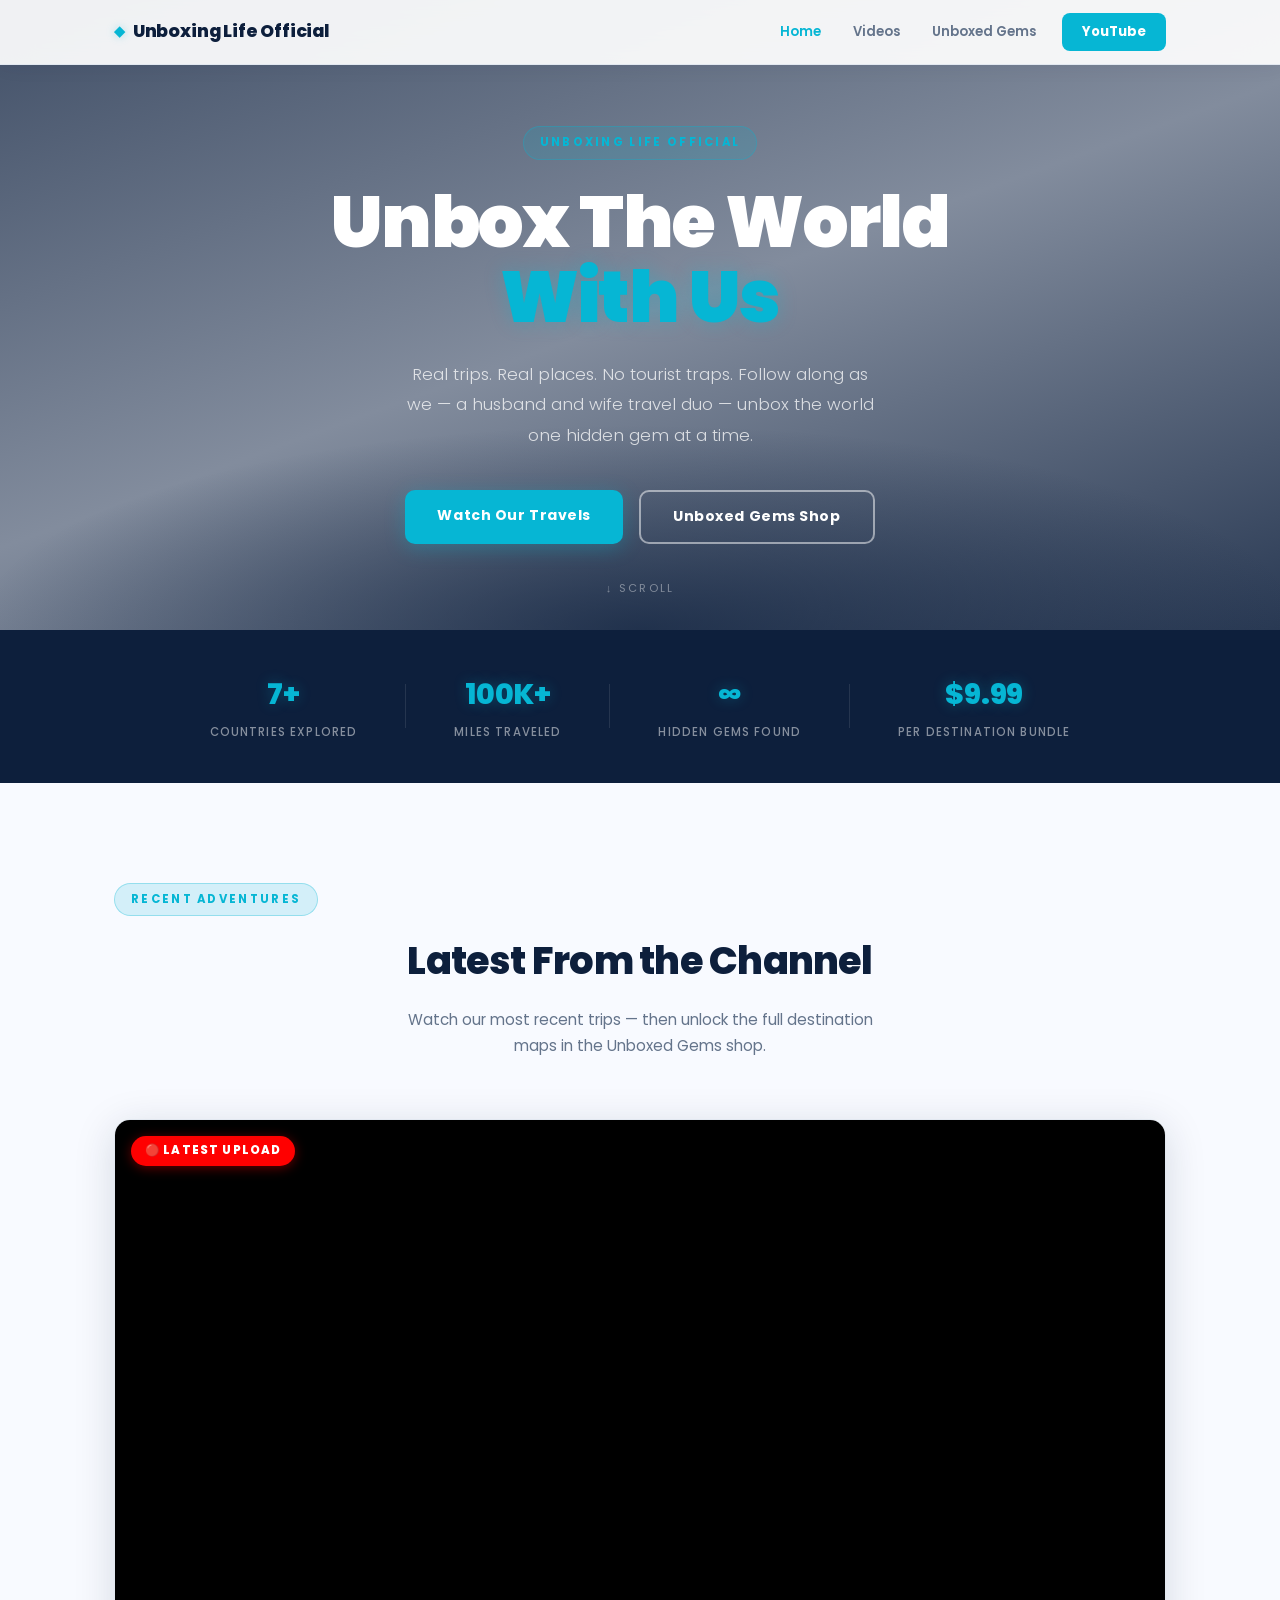
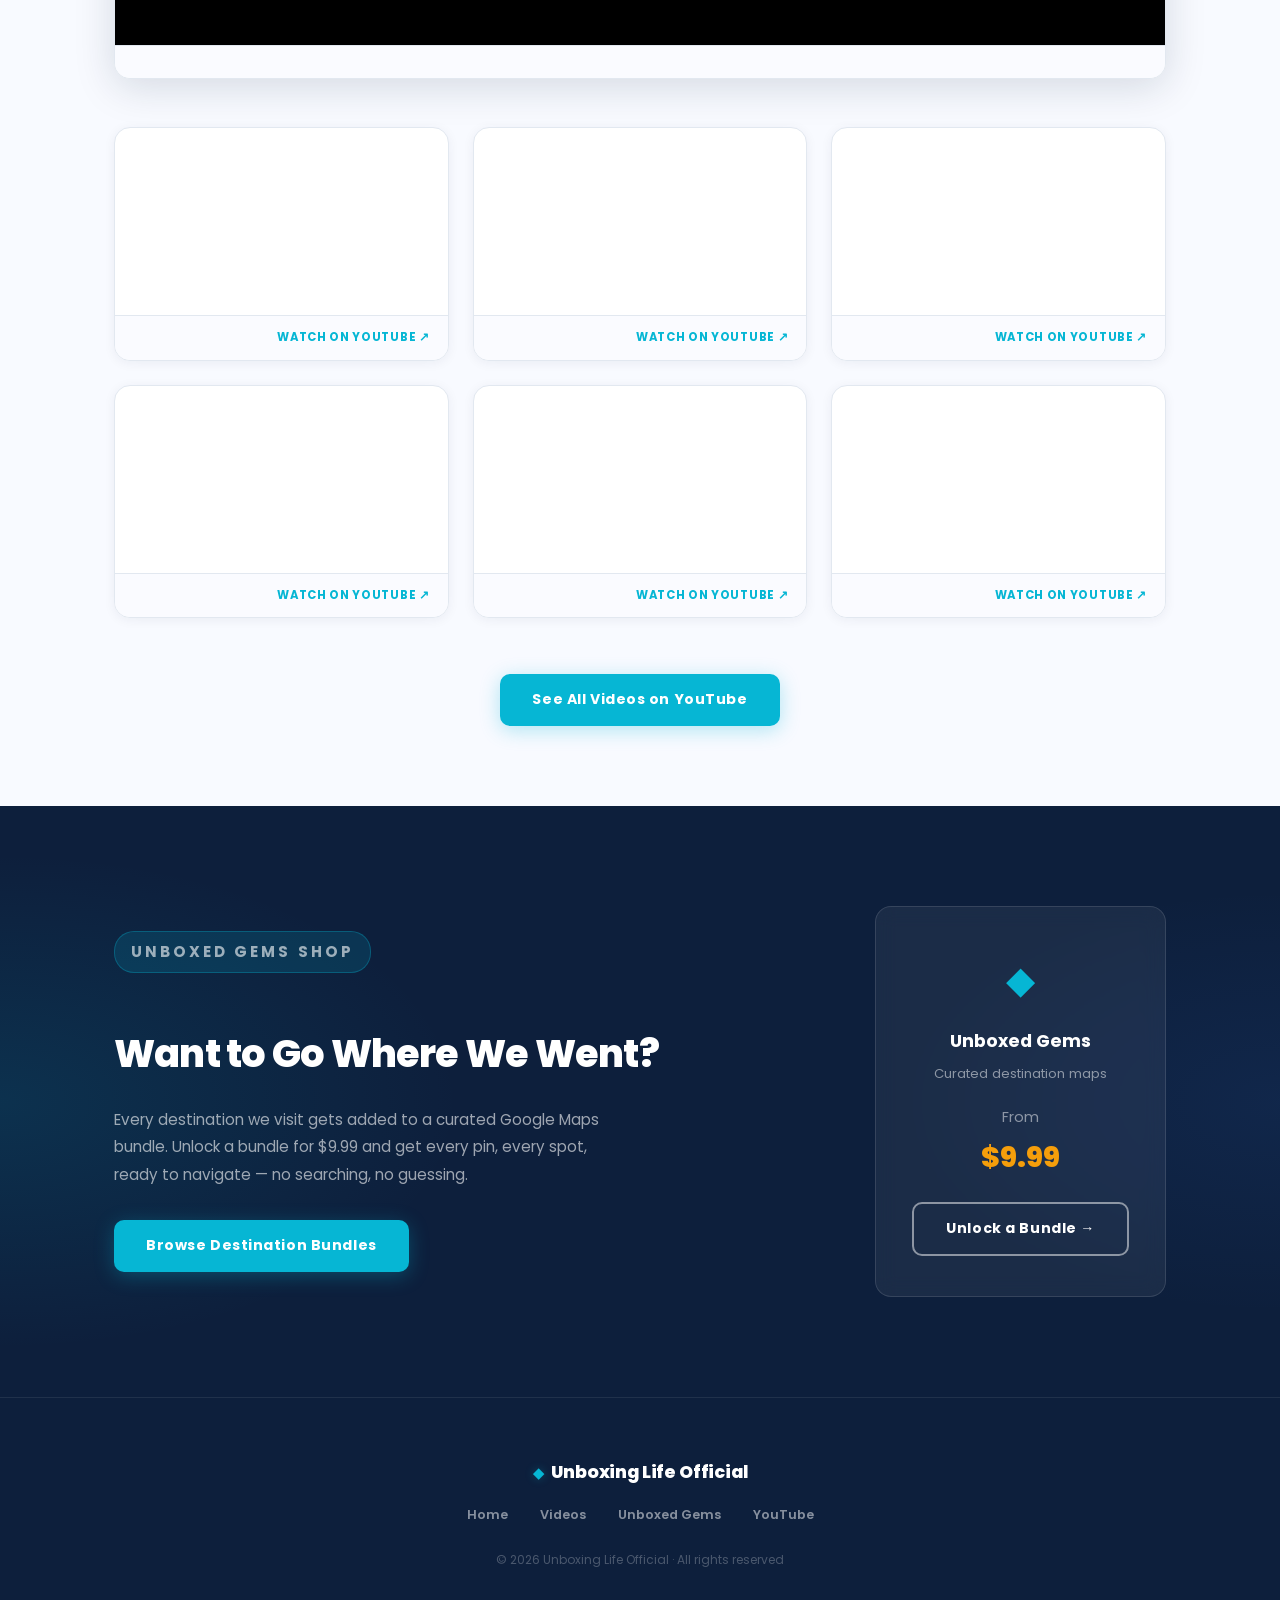
<file: index.html>
<!DOCTYPE html>
<html lang="en">
<head>
  <meta charset="UTF-8" />
  <meta name="viewport" content="width=device-width, initial-scale=1.0" />
  <title>Unboxing Life Official — Travel the World With Us</title>
  <link rel="preconnect" href="https://fonts.googleapis.com" />
  <link rel="preconnect" href="https://fonts.gstatic.com" crossorigin />
  <link href="https://fonts.googleapis.com/css2?family=Poppins:wght@300;400;500;600;700;800;900&family=Raleway:wght@300;400;500;600&display=swap" rel="stylesheet" />
  <link rel="stylesheet" href="styles.css" />
</head>
<body>

  <!-- NAV -->
  <nav class="nav">
    <div class="nav-inner">
      <a class="logo" href="index.html">
        <span class="logo-gem">◆</span> Unboxing Life Official
      </a>
      <div class="nav-links">
        <a class="nav-link active" href="index.html">Home</a>
        <a class="nav-link" href="#videos">Videos</a>
        <a class="nav-link" href="gems.html">Unboxed Gems</a>
        <a class="nav-cta" href="https://www.youtube.com/@unboxinglifeOfficial" target="_blank" rel="noopener">YouTube</a>
      </div>
    </div>
  </nav>

  <!-- HERO -->
  <section class="home-hero">
    <div class="home-hero-overlay"></div>
    <div class="hero-content">
      <p class="hero-eyebrow">Unboxing Life Official</p>
      <h1 class="hero-title">Unbox The World<br /><span class="accent">With Us</span></h1>
      <p class="hero-sub">Real trips. Real places. No tourist traps. Follow along as we — a husband and wife travel duo — unbox the world one hidden gem at a time.</p>
      <div class="hero-btns">
        <a href="#videos" class="btn-primary">Watch Our Travels</a>
        <a href="gems.html" class="btn-outline">Unboxed Gems Shop</a>
      </div>
    </div>
    <div class="hero-scroll">↓ scroll</div>
  </section>

  <!-- STATS BAR -->
  <div class="stats-bar">
    <div class="container stats-inner">
      <div class="stat">
        <span class="stat-num">7+</span>
        <span class="stat-label">Countries Explored</span>
      </div>
      <div class="stat-divider"></div>
      <div class="stat">
        <span class="stat-num">100K+</span>
        <span class="stat-label">Miles Traveled</span>
      </div>
      <div class="stat-divider"></div>
      <div class="stat">
        <span class="stat-num">∞</span>
        <span class="stat-label">Hidden Gems Found</span>
      </div>
      <div class="stat-divider"></div>
      <div class="stat">
        <span class="stat-num">$9.99</span>
        <span class="stat-label">Per Destination Bundle</span>
      </div>
    </div>
  </div>

  <!-- VIDEOS -->
  <section class="videos" id="videos">
    <div class="container">
      <p class="hero-eyebrow" style="text-align:center; margin-bottom:12px;">Recent Adventures</p>
      <h2 class="section-title">Latest From the Channel</h2>
      <p class="section-sub">Watch our most recent trips — then unlock the full destination maps in the Unboxed Gems shop.</p>

      <!-- FEATURED LATEST VIDEO -->
      <div class="featured-video-wrap" id="featuredVideo">
        <div class="featured-badge">🔴 Latest Upload</div>
        <div class="featured-player" id="featuredPlayer">
          <div class="featured-loading">Loading latest video...</div>
        </div>
        <div class="featured-meta" id="featuredMeta"></div>
      </div>

      <div class="video-grid">

        <div class="video-card">
          <div class="video-wrap">
            <iframe src="https://www.youtube.com/embed/K557ucCe8BA" title="Unboxing Life Video" frameborder="0" allow="accelerometer; autoplay; clipboard-write; encrypted-media; gyroscope; picture-in-picture; web-share" allowfullscreen></iframe>
          </div>
          <div class="video-meta">
            <a class="video-yt-link" href="https://www.youtube.com/watch?v=K557ucCe8BA" target="_blank" rel="noopener">Watch on YouTube ↗</a>
          </div>
        </div>

        <div class="video-card">
          <div class="video-wrap">
            <iframe src="https://www.youtube.com/embed/OUKIQIKPv6E" title="Unboxing Life Video" frameborder="0" allow="accelerometer; autoplay; clipboard-write; encrypted-media; gyroscope; picture-in-picture; web-share" allowfullscreen></iframe>
          </div>
          <div class="video-meta">
            <a class="video-yt-link" href="https://www.youtube.com/watch?v=OUKIQIKPv6E" target="_blank" rel="noopener">Watch on YouTube ↗</a>
          </div>
        </div>

        <div class="video-card">
          <div class="video-wrap">
            <iframe src="https://www.youtube.com/embed/e3kRdZ_JbcI" title="Unboxing Life Video" frameborder="0" allow="accelerometer; autoplay; clipboard-write; encrypted-media; gyroscope; picture-in-picture; web-share" allowfullscreen></iframe>
          </div>
          <div class="video-meta">
            <a class="video-yt-link" href="https://www.youtube.com/watch?v=e3kRdZ_JbcI" target="_blank" rel="noopener">Watch on YouTube ↗</a>
          </div>
        </div>

        <div class="video-card">
          <div class="video-wrap">
            <iframe src="https://www.youtube.com/embed/nzrqyZ3MdUA" title="Unboxing Life Video" frameborder="0" allow="accelerometer; autoplay; clipboard-write; encrypted-media; gyroscope; picture-in-picture; web-share" allowfullscreen></iframe>
          </div>
          <div class="video-meta">
            <a class="video-yt-link" href="https://www.youtube.com/watch?v=nzrqyZ3MdUA" target="_blank" rel="noopener">Watch on YouTube ↗</a>
          </div>
        </div>

        <div class="video-card">
          <div class="video-wrap">
            <iframe src="https://www.youtube.com/embed/TjX9Yct4p14" title="Unboxing Life Video" frameborder="0" allow="accelerometer; autoplay; clipboard-write; encrypted-media; gyroscope; picture-in-picture; web-share" allowfullscreen></iframe>
          </div>
          <div class="video-meta">
            <a class="video-yt-link" href="https://www.youtube.com/watch?v=TjX9Yct4p14" target="_blank" rel="noopener">Watch on YouTube ↗</a>
          </div>
        </div>

        <div class="video-card">
          <div class="video-wrap">
            <iframe src="https://www.youtube.com/embed/nDviL5kpmgs" title="Unboxing Life Video" frameborder="0" allow="accelerometer; autoplay; clipboard-write; encrypted-media; gyroscope; picture-in-picture; web-share" allowfullscreen></iframe>
          </div>
          <div class="video-meta">
            <a class="video-yt-link" href="https://www.youtube.com/watch?v=nDviL5kpmgs" target="_blank" rel="noopener">Watch on YouTube ↗</a>
          </div>
        </div>

      </div>

      <div class="videos-cta">
        <a href="https://www.youtube.com/@unboxinglifeOfficial" target="_blank" rel="noopener" class="btn-primary">See All Videos on YouTube</a>
      </div>
    </div>
  </section>

  <!-- GEMS PROMO -->
  <section class="gems-promo">
    <div class="container gems-promo-inner">
      <div class="gems-promo-text">
        <p class="hero-eyebrow">Unboxed Gems Shop</p>
        <h2>Want to Go Where We Went?</h2>
        <p>Every destination we visit gets added to a curated Google Maps bundle. Unlock a bundle for $9.99 and get every pin, every spot, ready to navigate — no searching, no guessing.</p>
        <a href="gems.html" class="btn-primary">Browse Destination Bundles</a>
      </div>
      <div class="gems-promo-card">
        <div class="promo-gem-icon">◆</div>
        <p class="promo-gem-label">Unboxed Gems</p>
        <p class="promo-gem-sub">Curated destination maps</p>
        <div class="promo-price">From <strong>$9.99</strong></div>
        <a href="gems.html" class="btn-outline" style="margin-top:20px; display:inline-block;">Unlock a Bundle →</a>
      </div>
    </div>
  </section>

  <!-- FOOTER -->
  <footer class="footer">
    <div class="container">
      <p class="logo" style="justify-content:center; margin-bottom:16px;"><span class="logo-gem">◆</span> Unboxing Life Official</p>
      <div class="footer-nav">
        <a href="index.html">Home</a>
        <a href="#videos">Videos</a>
        <a href="gems.html">Unboxed Gems</a>
        <a href="https://www.youtube.com/@unboxinglifeOfficial" target="_blank" rel="noopener">YouTube</a>
      </div>
      <p class="footer-legal" style="margin-top:24px;">© 2026 Unboxing Life Official · All rights reserved</p>
    </div>
  </footer>

  <script>
    const CHANNEL_ID = 'UCk140a25rIBQYO8uvuMVLVw';

    async function loadLatestVideo() {
      try {
        const rss = `https://www.youtube.com/feeds/videos.xml?channel_id=${CHANNEL_ID}`;
        const api = `https://api.rss2json.com/v1/api.json?rss_url=${encodeURIComponent(rss)}`;
        const res = await fetch(api);
        const data = await res.json();
        const latest = data.items[0];
        const videoId = latest.link.split('v=')[1].split('&')[0];

        document.getElementById('featuredPlayer').innerHTML = `
          <iframe src="https://www.youtube.com/embed/${videoId}" title="${latest.title}"
            frameborder="0" allow="accelerometer; autoplay; clipboard-write; encrypted-media; gyroscope; picture-in-picture; web-share" allowfullscreen></iframe>
        `;
        document.getElementById('featuredMeta').innerHTML = `
          <p class="featured-title">${latest.title}</p>
          <a class="featured-link" href="${latest.link}" target="_blank" rel="noopener">Watch on YouTube ↗</a>
        `;
      } catch (e) {
        document.getElementById('featuredPlayer').innerHTML = `
          <iframe src="https://www.youtube.com/embed/nDviL5kpmgs" title="Latest Video"
            frameborder="0" allow="accelerometer; autoplay; clipboard-write; encrypted-media; gyroscope; picture-in-picture; web-share" allowfullscreen></iframe>
        `;
      }
    }

    loadLatestVideo();
  </script>
</body>
</html>
</file>
<file: styles.css>
/* === RESET & BASE === */
*, *::before, *::after { box-sizing: border-box; margin: 0; padding: 0; }

:root {
  --bg:           #f8faff;
  --bg2:          #eef2fb;
  --bg-dark:      #0d1f3c;
  --navy:         #0d1f3c;
  --teal:         #06b6d4;
  --teal-dark:    #0891b2;
  --teal-glow:    rgba(6,182,212,0.3);
  --blue:         #3b82f6;
  --blue-glow:    rgba(59,130,246,0.3);
  --gold:         #f59e0b;
  --gold-glow:    rgba(245,158,11,0.35);
  --text:         #0d1f3c;
  --text-dim:     #64748b;
  --white:        #ffffff;
  --card-bg:      #ffffff;
  --card-border:  #e2e8f0;
  --radius:       16px;
  --font-head:    'Poppins', sans-serif;
  --font-body:    'Poppins', sans-serif;
}

html { scroll-behavior: smooth; }

body {
  background: var(--bg);
  color: var(--text);
  font-family: var(--font-body);
  font-weight: 400;
  line-height: 1.7;
  overflow-x: hidden;
}

a { color: var(--teal); text-decoration: none; transition: opacity .2s; }
a:hover { opacity: .75; }

.container { max-width: 1100px; margin: 0 auto; padding: 0 24px; }
.accent { color: var(--teal); text-shadow: 0 0 20px var(--teal-glow); }

/* === NAV === */
.nav {
  position: fixed; top: 0; left: 0; right: 0; z-index: 100;
  background: rgba(255,255,255,0.92);
  backdrop-filter: blur(16px);
  border-bottom: 1px solid var(--card-border);
  box-shadow: 0 1px 20px rgba(13,31,60,0.06);
}
.nav-inner {
  max-width: 1100px; margin: 0 auto; padding: 0 24px;
  height: 64px; display: flex; align-items: center; justify-content: space-between;
}
.logo {
  font-family: var(--font-head);
  font-size: 1.1rem;
  font-weight: 800;
  color: var(--navy);
  letter-spacing: -.01em;
  display: flex; align-items: center; gap: 8px;
}
.logo-gem { color: var(--teal); font-size: 0.85rem; filter: drop-shadow(0 0 4px var(--teal-glow)); }
.nav-links {
  display: flex;
  align-items: center;
  gap: 4px;
}
.nav-link {
  font-size: .82rem;
  font-weight: 600;
  color: var(--text-dim);
  padding: 6px 14px;
  border-radius: 8px;
  transition: color .2s, background .2s;
  text-decoration: none;
}
.nav-link:hover { color: var(--navy); background: var(--bg2); opacity: 1; }
.nav-link.active { color: var(--teal); }
.nav-cta {
  font-size: .82rem;
  font-weight: 700;
  color: var(--white);
  background: var(--teal);
  padding: 8px 20px;
  border-radius: 8px;
  transition: background .2s, transform .1s, box-shadow .2s;
  text-decoration: none;
  margin-left: 8px;
}
.nav-cta:hover {
  background: var(--teal-dark);
  transform: translateY(-1px);
  box-shadow: 0 4px 14px var(--teal-glow);
  opacity: 1;
}

/* === HOME HERO === */
.home-hero {
  position: relative;
  min-height: 70vh;
  display: flex; align-items: center; justify-content: center;
  background:
    linear-gradient(160deg, rgba(13,31,60,0.78) 0%, rgba(13,31,60,0.5) 50%, rgba(13,31,60,0.88) 100%),
    url('https://images.unsplash.com/photo-1528164344705-47542687000d?q=80&w=2092&auto=format&fit=crop') center/cover no-repeat;
  text-align: center;
  padding: 120px 24px 80px;
}
.home-hero-overlay {
  position: absolute; inset: 0; pointer-events: none;
  background: radial-gradient(ellipse 80% 50% at 50% 100%, rgba(13,31,60,0.7) 0%, transparent 65%);
}
.hero-content { position: relative; z-index: 1; max-width: 720px; }

.hero-eyebrow {
  display: inline-block;
  font-size: .72rem;
  font-weight: 700;
  letter-spacing: .2em;
  text-transform: uppercase;
  color: var(--teal);
  background: rgba(6,182,212,0.15);
  border: 1px solid rgba(6,182,212,0.3);
  padding: 6px 16px;
  border-radius: 20px;
  margin-bottom: 24px;
}
.hero-title {
  font-family: var(--font-head);
  font-size: clamp(2.4rem, 6vw, 4.5rem);
  font-weight: 900;
  line-height: 1.05;
  color: #fff;
  margin-bottom: 24px;
  letter-spacing: -.02em;
}
.hero-sub {
  font-size: 1.05rem;
  color: rgba(255,255,255,0.75);
  max-width: 480px;
  margin: 0 auto 40px;
  line-height: 1.8;
  font-weight: 300;
}
.hero-btns { display: flex; gap: 16px; justify-content: center; flex-wrap: wrap; }
.hero-scroll {
  position: absolute; bottom: 32px; left: 50%; transform: translateX(-50%);
  font-size: .7rem; letter-spacing: .2em; text-transform: uppercase;
  color: rgba(255,255,255,0.4);
  animation: bob 2.5s ease-in-out infinite;
}
@keyframes bob {
  0%, 100% { transform: translateX(-50%) translateY(0); }
  50%       { transform: translateX(-50%) translateY(7px); }
}

/* === STRIPE DIVIDER === */
.stripe-divider {
  height: 3px;
  background: linear-gradient(90deg, transparent, var(--blue), var(--teal), var(--gold), transparent);
  opacity: .8;
}

/* === BUTTONS === */
.btn-primary {
  display: inline-block;
  background: var(--teal);
  color: #fff;
  font-family: var(--font-body);
  font-weight: 700;
  font-size: .88rem;
  letter-spacing: .04em;
  padding: 14px 32px;
  border-radius: 10px;
  border: none; cursor: pointer;
  transition: background .2s, transform .15s, box-shadow .2s;
  text-decoration: none;
  box-shadow: 0 4px 20px var(--teal-glow);
}
.btn-primary:hover {
  background: var(--teal-dark);
  transform: translateY(-2px);
  box-shadow: 0 8px 28px var(--teal-glow);
  opacity: 1;
}
.btn-outline {
  display: inline-block;
  border: 2px solid rgba(255,255,255,0.5);
  color: #fff;
  font-family: var(--font-body);
  font-weight: 700;
  font-size: .88rem;
  letter-spacing: .04em;
  padding: 13px 32px;
  border-radius: 10px;
  transition: background .2s, border-color .2s;
  text-decoration: none;
}
.btn-outline:hover { background: rgba(255,255,255,0.15); border-color: #fff; opacity: 1; }

.btn-secondary {
  display: inline-block;
  border: 2px solid var(--teal);
  color: var(--teal);
  font-weight: 700;
  font-size: .85rem;
  padding: 12px 28px;
  border-radius: 10px;
  transition: background .2s, color .2s, box-shadow .2s;
  text-decoration: none;
}
.btn-secondary:hover { background: var(--teal); color: #fff; box-shadow: 0 4px 20px var(--teal-glow); opacity: 1; }

/* === STATS BAR === */
.stats-bar { background: var(--navy); padding: 32px 0; }
.stats-inner { display: flex; align-items: center; justify-content: center; flex-wrap: wrap; }
.stat { display: flex; flex-direction: column; align-items: center; padding: 8px 48px; gap: 4px; }
.stat-num {
  font-family: var(--font-head);
  font-size: 1.8rem;
  font-weight: 800;
  color: var(--teal);
  letter-spacing: -.01em;
  text-shadow: 0 0 14px var(--teal-glow);
}
.stat-label { font-size: .72rem; font-weight: 500; letter-spacing: .1em; text-transform: uppercase; color: rgba(255,255,255,0.5); }
.stat-divider { width: 1px; height: 44px; background: rgba(255,255,255,0.1); }

/* === SECTION TITLES === */
.section-title {
  font-family: var(--font-head);
  font-size: clamp(1.6rem, 4vw, 2.4rem);
  font-weight: 800;
  color: var(--navy);
  text-align: center;
  margin-bottom: 14px;
  letter-spacing: -.02em;
}
.section-sub { text-align: center; color: var(--text-dim); font-size: .95rem; margin-bottom: 60px; max-width: 500px; margin-left: auto; margin-right: auto; }

/* === FEATURED VIDEO === */
.featured-video-wrap {
  position: relative;
  margin-bottom: 48px;
  border-radius: var(--radius);
  overflow: hidden;
  box-shadow: 0 8px 40px rgba(13,31,60,0.15);
  border: 1px solid var(--card-border);
  background: var(--card-bg);
}
.featured-badge {
  position: absolute; top: 16px; left: 16px; z-index: 10;
  background: #ff0000;
  color: #fff;
  font-size: .72rem;
  font-weight: 800;
  letter-spacing: .1em;
  text-transform: uppercase;
  padding: 5px 14px;
  border-radius: 20px;
  box-shadow: 0 2px 12px rgba(255,0,0,0.4);
}
.featured-player {
  position: relative;
  padding-bottom: 50%;
  height: 0;
  overflow: hidden;
  background: #000;
}
.featured-player iframe {
  position: absolute;
  top: 0; left: 0;
  width: 100%; height: 100%;
  border: none;
}
.featured-loading {
  position: absolute;
  top: 50%; left: 50%;
  transform: translate(-50%, -50%);
  color: var(--cream-dim);
  font-size: .9rem;
}
.featured-meta {
  padding: 16px 22px;
  display: flex;
  align-items: center;
  justify-content: space-between;
  border-top: 1px solid var(--card-border);
  background: #fafbff;
  flex-wrap: wrap;
  gap: 10px;
}
.featured-title {
  font-weight: 700;
  font-size: .95rem;
  color: var(--navy);
}
.featured-link {
  font-size: .75rem;
  font-weight: 700;
  letter-spacing: .06em;
  text-transform: uppercase;
  color: var(--teal);
  white-space: nowrap;
}
.featured-link:hover { opacity: .7; }

/* === VIDEO GRID === */
.videos { padding: 100px 0 80px; background: var(--bg); }
.video-grid { display: grid; grid-template-columns: repeat(3, 1fr); gap: 24px; }
.video-card {
  background: var(--card-bg);
  border: 1px solid var(--card-border);
  border-radius: var(--radius);
  overflow: hidden;
  transition: transform .2s, box-shadow .3s;
  box-shadow: 0 2px 12px rgba(13,31,60,0.06);
}
.video-card:hover { transform: translateY(-5px); box-shadow: 0 16px 40px rgba(13,31,60,0.12); }
.video-wrap { position: relative; padding-bottom: 56.25%; height: 0; overflow: hidden; }
.video-wrap iframe { position: absolute; top: 0; left: 0; width: 100%; height: 100%; border: none; }
.video-meta { padding: 12px 18px; display: flex; align-items: center; justify-content: flex-end; border-top: 1px solid var(--card-border); background: #fafbff; }
.video-yt-link { font-size: .72rem; font-weight: 700; letter-spacing: .06em; text-transform: uppercase; color: var(--teal); }
.video-yt-link:hover { opacity: .7; }
.videos-cta { text-align: center; margin-top: 56px; }

/* === HOW IT WORKS === */
.how { padding: 100px 0; background: var(--bg2); }
.steps { display: grid; grid-template-columns: repeat(auto-fit, minmax(240px, 1fr)); gap: 24px; }
.step {
  text-align: center; padding: 40px 28px;
  background: var(--white); border: 1px solid var(--card-border);
  border-radius: var(--radius); box-shadow: 0 2px 12px rgba(13,31,60,0.05);
  transition: transform .2s, box-shadow .3s;
}
.step:hover { transform: translateY(-4px); box-shadow: 0 12px 32px rgba(13,31,60,0.1); }
.step-num { display: inline-block; font-family: var(--font-head); font-size: 2rem; font-weight: 900; color: var(--teal); margin-bottom: 16px; }
.step h3 { font-family: var(--font-head); font-size: 1rem; font-weight: 700; color: var(--navy); margin-bottom: 10px; }
.step p { color: var(--text-dim); font-size: .9rem; }

/* === GEMS PROMO === */
.gems-promo { padding: 100px 0; background: var(--navy); position: relative; overflow: hidden; }
.gems-promo::before {
  content: '';
  position: absolute; inset: 0; pointer-events: none;
  background:
    radial-gradient(ellipse 60% 70% at 0% 50%, rgba(6,182,212,0.12) 0%, transparent 60%),
    radial-gradient(ellipse 50% 60% at 100% 50%, rgba(59,130,246,0.08) 0%, transparent 60%);
}
.gems-promo-inner { display: grid; grid-template-columns: 1fr auto; gap: 64px; align-items: center; position: relative; z-index: 1; }
.gems-promo-text .hero-eyebrow { text-align: left; }
.gems-promo-text h2 { font-family: var(--font-head); font-size: clamp(1.6rem, 3.5vw, 2.4rem); font-weight: 800; color: #fff; margin-bottom: 20px; margin-top: 16px; letter-spacing: -.02em; }
.gems-promo-text p { color: rgba(255,255,255,0.6); font-size: .95rem; max-width: 500px; margin-bottom: 32px; line-height: 1.8; }
.gems-promo-card {
  background: rgba(255,255,255,0.06);
  border: 1px solid rgba(255,255,255,0.12);
  border-radius: var(--radius); padding: 40px 36px;
  text-align: center; min-width: 240px; flex-shrink: 0;
  backdrop-filter: blur(10px);
}
.promo-gem-icon { font-size: 2.4rem; color: var(--teal); margin-bottom: 14px; }
.promo-gem-label { font-family: var(--font-head); font-size: 1.1rem; font-weight: 700; color: #fff; margin-bottom: 6px; }
.promo-gem-sub { font-size: .82rem; color: rgba(255,255,255,0.5); margin-bottom: 20px; }
.promo-price { font-size: .9rem; color: rgba(255,255,255,0.5); }
.promo-price strong { font-family: var(--font-head); font-size: 1.8rem; font-weight: 800; color: var(--gold); display: block; margin-top: 4px; }

/* === BUNDLES (Gems page) === */
.bundles { padding: 100px 0 120px; background: var(--bg); }
.bundle-grid { display: grid; grid-template-columns: repeat(auto-fit, minmax(300px, 1fr)); gap: 24px; margin-top: 64px; }
.bundle-card {
  background: var(--white); border: 1px solid var(--card-border);
  border-radius: var(--radius); padding: 32px 28px 28px;
  position: relative; transition: transform .2s, box-shadow .3s; overflow: hidden;
  box-shadow: 0 2px 12px rgba(13,31,60,0.06);
}
.bundle-card::before {
  content: ''; position: absolute; top: 0; left: 0; right: 0; height: 3px;
  background: linear-gradient(90deg, var(--blue), var(--teal));
  opacity: 0; transition: opacity .3s;
}
.bundle-card:hover { transform: translateY(-5px); box-shadow: 0 16px 40px rgba(13,31,60,0.12); }
.bundle-card:hover::before { opacity: 1; }

.bundle-badge {
  display: inline-block; font-size: .68rem; font-weight: 700;
  letter-spacing: .15em; text-transform: uppercase;
  color: var(--teal-dark); background: rgba(6,182,212,0.1);
  border: 1px solid rgba(6,182,212,0.25); padding: 4px 12px;
  border-radius: 20px; margin-bottom: 18px;
}
.bundle-title { font-family: var(--font-head); font-size: 1.1rem; font-weight: 700; color: var(--navy); margin-bottom: 12px; line-height: 1.35; }
.bundle-desc { font-size: .88rem; color: var(--text-dim); margin-bottom: 24px; line-height: 1.7; }

.bundle-locked-state {
  text-align: center; padding: 28px 16px; margin-bottom: 24px;
  border: 2px dashed var(--card-border); border-radius: 12px; background: var(--bg2);
}
.lock-icon { font-size: 1.6rem; margin-bottom: 10px; }
.lock-hint { font-size: .78rem; color: var(--text-dim); font-style: italic; margin-bottom: 16px; }
.lock-tags { display: flex; flex-wrap: wrap; gap: 6px; justify-content: center; }
.tag {
  font-size: .7rem; font-weight: 700; letter-spacing: .08em; text-transform: uppercase;
  color: var(--teal-dark); border: 1px solid rgba(6,182,212,0.3);
  padding: 4px 12px; border-radius: 20px; background: rgba(6,182,212,0.08);
}

.bundle-unlocked-state {
  text-align: center; padding: 22px 16px; margin-bottom: 24px;
  border: 2px solid rgba(245,158,11,0.3); border-radius: 12px; background: rgba(245,158,11,0.05);
}
.unlocked-label { font-size: .75rem; color: var(--gold); font-weight: 700; letter-spacing: .1em; text-transform: uppercase; margin-bottom: 14px; }
.btn-maps {
  display: inline-flex; align-items: center; gap: 8px;
  background: var(--gold); color: #111;
  font-family: var(--font-body); font-weight: 700; font-size: .82rem;
  padding: 12px 22px; border-radius: 10px;
  transition: transform .15s, box-shadow .2s; text-decoration: none;
  box-shadow: 0 4px 18px var(--gold-glow);
}
.btn-maps::before { content: '🗺️'; font-size: 1rem; }
.btn-maps:hover { transform: translateY(-2px); box-shadow: 0 8px 28px var(--gold-glow); opacity: .92; }

.bundle-footer { display: flex; align-items: center; justify-content: space-between; border-top: 1px solid var(--card-border); padding-top: 20px; }
.bundle-price { font-family: var(--font-head); font-size: 1.6rem; font-weight: 800; color: var(--navy); }
.btn-unlock {
  background: var(--teal); border: none; color: #fff;
  font-family: var(--font-body); font-weight: 700; font-size: .82rem;
  padding: 10px 22px; border-radius: 8px; cursor: pointer;
  transition: background .2s, transform .1s, box-shadow .2s;
  box-shadow: 0 2px 12px var(--teal-glow);
}
.btn-unlock:hover { background: var(--teal-dark); transform: translateY(-1px); }
.btn-unlock.unlocked-state { background: var(--bg2); color: var(--text-dim); cursor: default; box-shadow: none; }

/* === ALL ACCESS CARD === */
.all-access-card {
  border-color: rgba(251,191,36,0.35);
  background: linear-gradient(135deg, #fff 80%, rgba(251,191,36,0.06) 100%);
  box-shadow: 0 4px 24px rgba(251,191,36,0.12);
}
.all-access-card:hover {
  border-color: rgba(251,191,36,0.6);
  box-shadow: 0 16px 40px rgba(251,191,36,0.15);
}
.all-access-card::before {
  background: linear-gradient(90deg, var(--gold), #fcd34d);
}
.all-access-banner {
  position: absolute; top: 16px; right: 16px;
  background: var(--gold);
  color: #111;
  font-size: .68rem;
  font-weight: 800;
  letter-spacing: .1em;
  text-transform: uppercase;
  padding: 4px 12px;
  border-radius: 20px;
}
.bundle-save {
  display: block;
  font-size: .72rem;
  font-weight: 600;
  color: var(--teal-dark);
  margin-top: 2px;
}
.btn-unlock-gold {
  background: var(--gold) !important;
  color: #111 !important;
  box-shadow: 0 2px 12px var(--gold-glow) !important;
}
.btn-unlock-gold:hover {
  background: #e5920a !important;
  box-shadow: 0 4px 20px var(--gold-glow) !important;
}

/* === ABOUT (Gems page) === */
.about { padding: 100px 0; background: var(--bg2); border-top: 1px solid var(--card-border); border-bottom: 1px solid var(--card-border); }
.about-inner { display: grid; grid-template-columns: 1fr auto; gap: 64px; align-items: center; }
@media (max-width: 640px) {
  .about-inner { grid-template-columns: 1fr; }
  .about-badge { display: flex; justify-content: center; }
}
.about-text .hero-eyebrow { text-align: left; }
.about-text h2 { font-family: var(--font-head); font-size: clamp(1.5rem, 3.5vw, 2.2rem); font-weight: 800; color: var(--navy); margin-bottom: 20px; margin-top: 16px; letter-spacing: -.02em; }
.about-text p { color: var(--text-dim); margin-bottom: 16px; font-size: .95rem; max-width: 500px; }
.about-text p strong { color: var(--navy); }
.about-text .btn-secondary { margin-top: 8px; }

.about-badge { flex-shrink: 0; width: 220px; height: 220px; border-radius: 50%; overflow: hidden; box-shadow: 0 8px 40px rgba(6,182,212,0.2); }
.globe-img { width: 165%; height: 165%; margin-left: -32.5%; margin-top: -32.5%; object-fit: cover; filter: contrast(1.1) brightness(1.05) saturate(1.15); }

/* === GEMS PAGE HERO === */
.hero {
  position: relative; min-height: 100vh;
  display: flex; align-items: center; justify-content: center;
  background:
    linear-gradient(160deg, rgba(13,31,60,0.78) 0%, rgba(13,31,60,0.5) 50%, rgba(13,31,60,0.88) 100%),
    url('https://images.unsplash.com/photo-1609915356561-11d2c294a261?q=80&w=2070&auto=format&fit=crop') center/cover no-repeat;
  text-align: center; padding: 120px 24px 80px;
}
.hero-overlay { position: absolute; inset: 0; pointer-events: none; background: radial-gradient(ellipse 80% 50% at 50% 100%, rgba(13,31,60,0.6) 0%, transparent 65%); }

/* === FOOTER === */
.footer { padding: 60px 0; background: var(--navy); text-align: center; border-top: 1px solid rgba(255,255,255,0.08); }
.footer .logo { justify-content: center; margin-bottom: 20px; color: #fff; }
.footer-nav { display: flex; justify-content: center; gap: 32px; flex-wrap: wrap; margin-bottom: 24px; }
.footer-nav a { font-size: .8rem; font-weight: 600; color: rgba(255,255,255,0.5); text-decoration: none; transition: color .2s; }
.footer-nav a:hover { color: var(--teal); opacity: 1; }
.footer-sub { color: rgba(255,255,255,0.4); font-size: .88rem; margin-bottom: 16px; }
.footer-legal { color: rgba(255,255,255,0.25); font-size: .75rem; }

/* === MODAL === */
.modal-overlay { display: none; position: fixed; inset: 0; z-index: 200; background: rgba(0,0,0,0.6); backdrop-filter: blur(8px); align-items: center; justify-content: center; }
.modal-overlay.active { display: flex; }
.modal {
  background: var(--white); border-radius: var(--radius);
  padding: 48px 40px; max-width: 420px; width: 90%;
  text-align: center; animation: popIn .3s cubic-bezier(.34,1.56,.64,1);
  box-shadow: 0 24px 60px rgba(13,31,60,0.2);
}
@keyframes popIn {
  from { transform: scale(.88); opacity: 0; }
  to   { transform: scale(1);   opacity: 1; }
}
.modal-gem { font-size: 2.4rem; color: var(--teal); margin-bottom: 16px; }
.modal h2 { font-family: var(--font-head); font-size: 1.5rem; font-weight: 800; color: var(--navy); margin-bottom: 12px; }
.modal p { color: var(--text-dim); font-size: .92rem; margin-bottom: 28px; line-height: 1.7; }

/* === RESPONSIVE === */
@media (max-width: 900px) {
  .video-grid { grid-template-columns: repeat(2, 1fr); }
  .gems-promo-inner { grid-template-columns: 1fr; }
  .gems-promo-card { width: 100%; }
}
@media (max-width: 768px) {
  .bundle-grid { grid-template-columns: 1fr; }
  .steps { grid-template-columns: 1fr; }
  .bundle-footer { flex-direction: column; gap: 16px; align-items: flex-start; }
  .btn-unlock { width: 100%; text-align: center; }
  .stat { padding: 8px 20px; }
  .stat-divider { display: none; }
}
@media (max-width: 600px) {
  .video-grid { grid-template-columns: 1fr; }
  .nav-link { display: none; }
  .gems-promo-inner { gap: 40px; }
}
</file>
